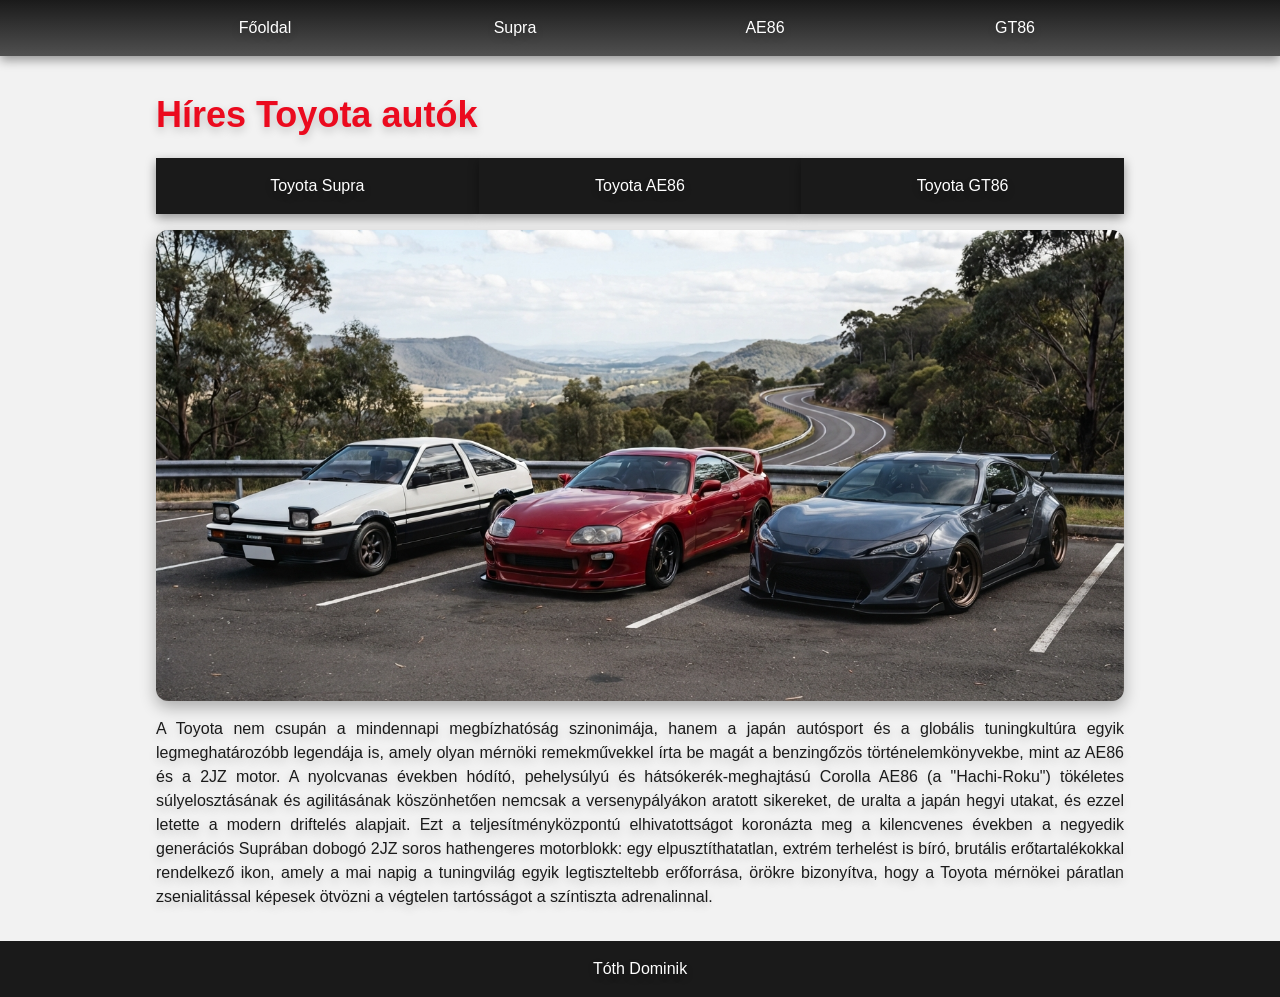
<file: index.html>
<!doctype html>
<html lang="hu">
  <head>
    <meta charset="UTF-8" />
    <meta name="viewport" content="width=device-width, initial-scale=1.0" />
    <meta name="description" content="Toyota" />
    <meta name="keywords" content="Toyota, Supra, 2JZ-GTE, GT86, AE86," />
    <meta name="author" content="Tóth Dominik" />
    <title>Tóth Dominik - Toyota</title>
    <link rel="stylesheet" href="style.css" />
  </head>
  <body>
    <header>
      <nav>
        <a href="index.html">Főoldal</a>
        <a href="supra.html">Supra</a>
        <a href="ae86.html">AE86</a>
        <a href="gt86.html">GT86</a>
      </nav>
    </header>
    <main>
      <h1>Híres Toyota autók</h1>
        <ul>
          <li><a href="https://hu.wikipedia.org/wiki/Toyota_Supra">Toyota Supra</a></li>
          <li><a href="https://hu.wikipedia.org/wiki/Toyota_AE86">Toyota AE86</a></li>
          <li><a href="https://en.wikipedia.org/wiki/Toyota_86">Toyota GT86</a></li>
        </ul>
      <img src="images/hires_toyota_autok.png" alt="Toyota Supra" />
      <p>
        A Toyota nem csupán a mindennapi megbízhatóság szinonimája, hanem a
        japán autósport és a globális tuningkultúra egyik legmeghatározóbb
        legendája is, amely olyan mérnöki remekművekkel írta be magát a
        benzingőzös történelemkönyvekbe, mint az AE86 és a 2JZ motor. A
        nyolcvanas években hódító, pehelysúlyú és hátsókerék-meghajtású Corolla
        AE86 (a "Hachi-Roku") tökéletes súlyelosztásának és agilitásának
        köszönhetően nemcsak a versenypályákon aratott sikereket, de uralta a
        japán hegyi utakat, és ezzel letette a modern driftelés alapjait. Ezt a
        teljesítményközpontú elhivatottságot koronázta meg a kilencvenes években
        a negyedik generációs Suprában dobogó 2JZ soros hathengeres motorblokk:
        egy elpusztíthatatlan, extrém terhelést is bíró, brutális
        erőtartalékokkal rendelkező ikon, amely a mai napig a tuningvilág egyik
        legtiszteltebb erőforrása, örökre bizonyítva, hogy a Toyota mérnökei
        páratlan zsenialitással képesek ötvözni a végtelen tartósságot a
        színtiszta adrenalinnal.
      </p>
    </main>
    <footer>
      <p>Tóth Dominik</p>
    </footer>
  </body>
</html>
</file>
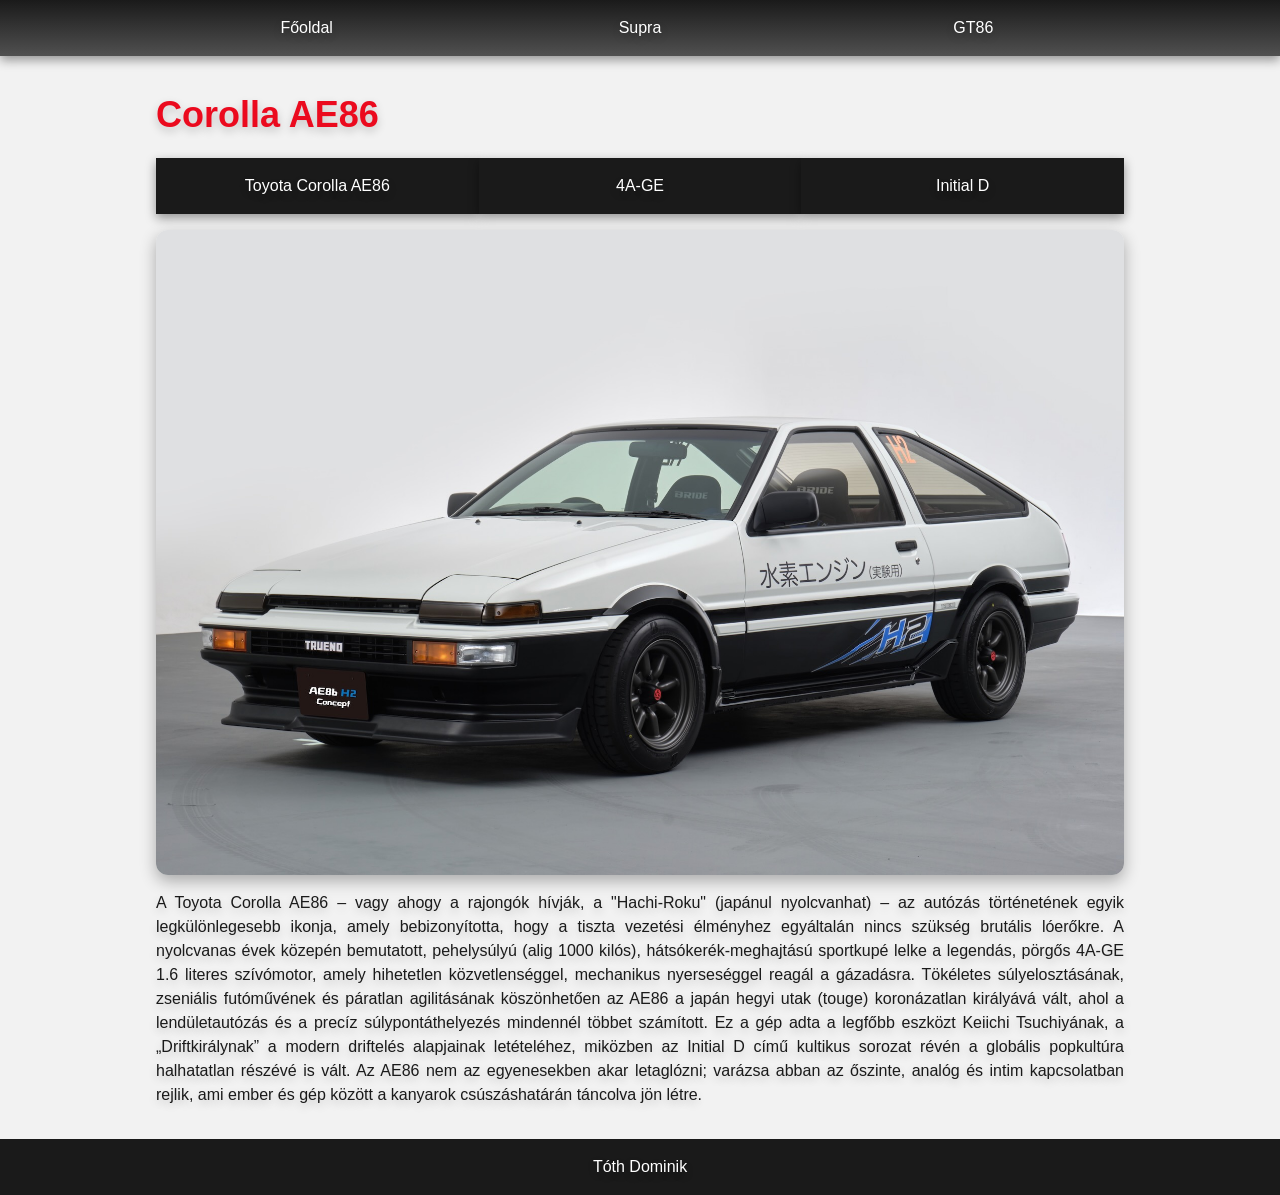
<file: ae86.html>
<!doctype html>
<html lang="hu">
  <head>
    <meta charset="UTF-8" />
    <meta name="viewport" content="width=device-width, initial-scale=1.0" />
    <meta name="description" content="Toyota AE86" />
    <meta name="keywords" content="Toyota, Corolla, A4-GE," />
    <meta name="author" content="Tóth Dominik" />
    <title>Tóth Dominik - Corolla AE86</title>
    <link rel="stylesheet" href="style.css" />
  </head>
  <body>
    <header>
      <nav>
        <a href="index.html">Főoldal</a>
        <a href="supra.html">Supra</a>
        <a href="gt86.html">GT86</a>
      </nav>
    </header>
    <main>
      <h1>Corolla AE86</h1>
      <ul>
        <li><a href="https://hu.wikipedia.org/wiki/Toyota_AE86">Toyota Corolla AE86</a></li>
        <li><a href="https://en.wikipedia.org/wiki/Toyota_A_engine">4A-GE</a></li>
        <li><a href="https://hu.wikipedia.org/wiki/Initial_D">Initial D</a></li>
      </ul>
      <img src="images/ae86_trueno.jpg" alt="Toyota Supra" />
      <p>
        A Toyota Corolla AE86 – vagy ahogy a rajongók hívják, a "Hachi-Roku"
        (japánul nyolcvanhat) – az autózás történetének egyik legkülönlegesebb
        ikonja, amely bebizonyította, hogy a tiszta vezetési élményhez
        egyáltalán nincs szükség brutális lóerőkre. A nyolcvanas évek közepén
        bemutatott, pehelysúlyú (alig 1000 kilós), hátsókerék-meghajtású
        sportkupé lelke a legendás, pörgős 4A-GE 1.6 literes szívómotor, amely
        hihetetlen közvetlenséggel, mechanikus nyerseséggel reagál a gázadásra.
        Tökéletes súlyelosztásának, zseniális futóművének és páratlan
        agilitásának köszönhetően az AE86 a japán hegyi utak (touge)
        koronázatlan királyává vált, ahol a lendületautózás és a precíz
        súlypontáthelyezés mindennél többet számított. Ez a gép adta a legfőbb
        eszközt Keiichi Tsuchiyának, a „Driftkirálynak” a modern driftelés
        alapjainak letételéhez, miközben az Initial D című kultikus sorozat
        révén a globális popkultúra halhatatlan részévé is vált. Az AE86 nem az
        egyenesekben akar letaglózni; varázsa abban az őszinte, analóg és intim
        kapcsolatban rejlik, ami ember és gép között a kanyarok csúszáshatárán
        táncolva jön létre.
      </p>
    </main>
    <footer>
      <p>Tóth Dominik</p>
    </footer>
  </body>
</html>
</file>
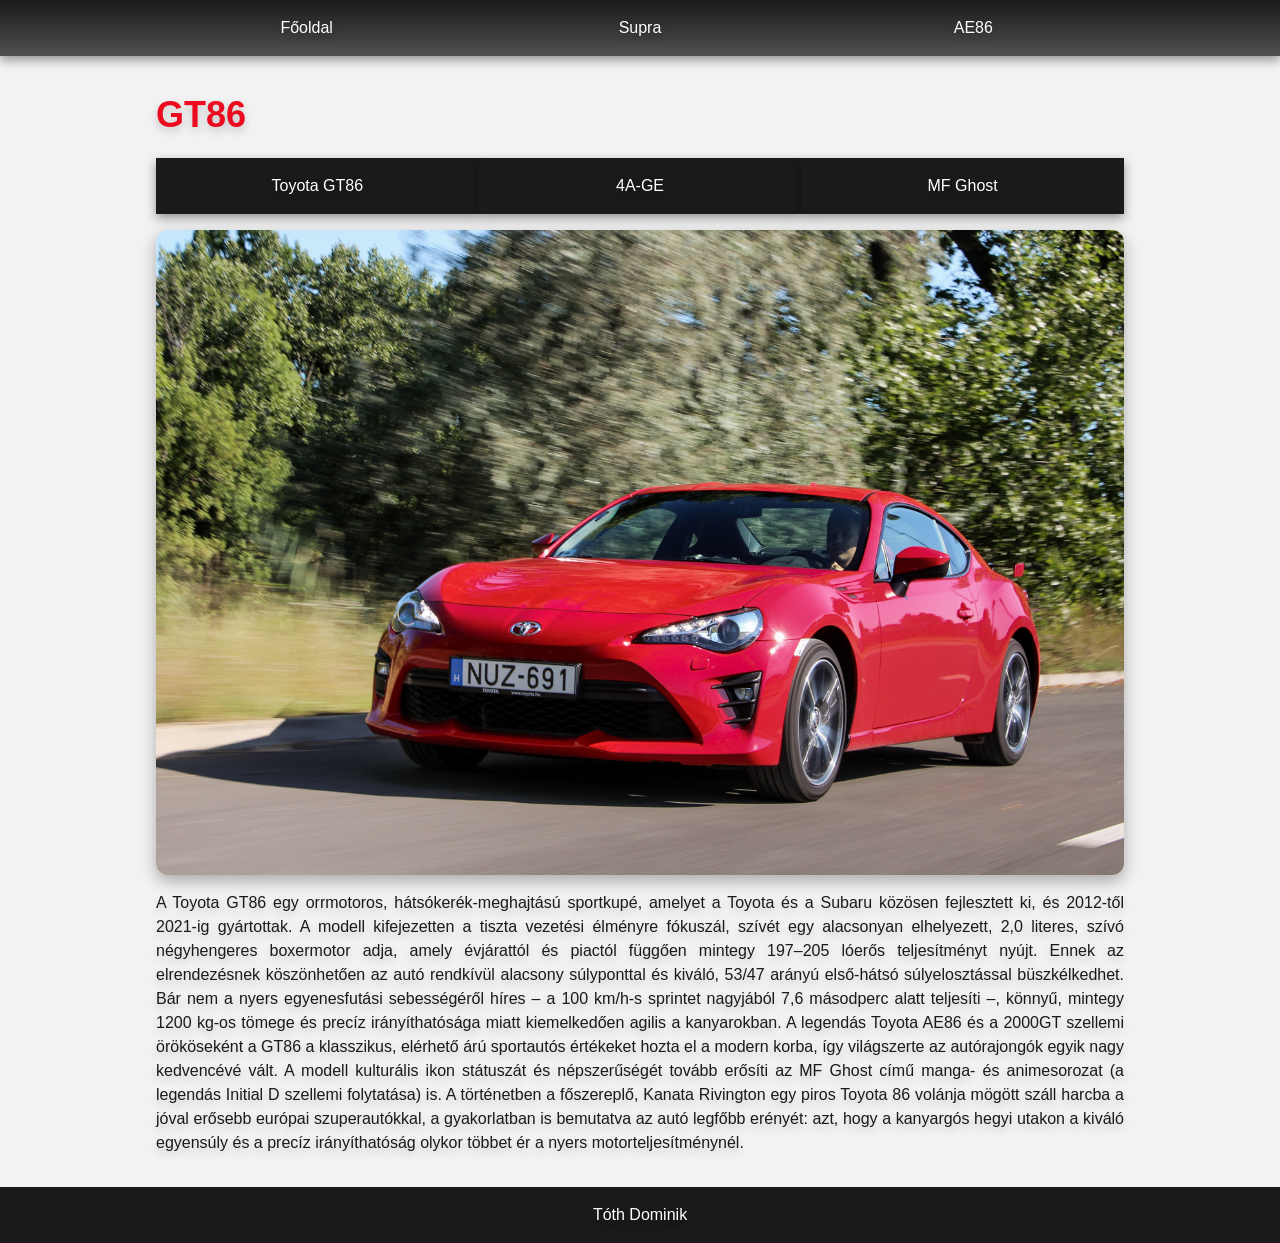
<file: gt86.html>
<!doctype html>
<html lang="hu">
  <head>
    <meta charset="UTF-8" />
    <meta name="viewport" content="width=device-width, initial-scale=1.0" />
    <meta name="description" content="Toyota AE86" />
    <meta name="keywords" content="Toyota, Supra, 2JZ-GTE," />
    <meta name="author" content="Tóth Dominik" />
    <title>Tóth Dominik - Toyota GT86</title>
    <link rel="stylesheet" href="style.css" />
  </head>
  <body>
    <header>
      <nav>
        <a href="index.html">Főoldal</a>
        <a href="supra.html">Supra</a>
        <a href="ae86.html">AE86</a>
      </nav>
    </header>
    <main>
      <h1>GT86</h1>
      <ul>
        <li><a href="https://hu.wikipedia.org/wiki/Toyota_AE86">Toyota GT86</a></li>
        <li><a href="https://en.wikipedia.org/wiki/Toyota_A_engine">4A-GE</a></li>
        <li><a href="https://hu.wikipedia.org/wiki/Initial_D">MF Ghost</a></li>
      </ul>
      <img src="images/gt86.jpg" alt="Toyota Supra" />
      <p>
        A Toyota GT86 egy orrmotoros, hátsókerék-meghajtású sportkupé, amelyet a
        Toyota és a Subaru közösen fejlesztett ki, és 2012-től 2021-ig
        gyártottak. A modell kifejezetten a tiszta vezetési élményre fókuszál,
        szívét egy alacsonyan elhelyezett, 2,0 literes, szívó négyhengeres
        boxermotor adja, amely évjárattól és piactól függően mintegy 197–205
        lóerős teljesítményt nyújt. Ennek az elrendezésnek köszönhetően az autó
        rendkívül alacsony súlyponttal és kiváló, 53/47 arányú első-hátsó
        súlyelosztással büszkélkedhet. Bár nem a nyers egyenesfutási
        sebességéről híres – a 100 km/h-s sprintet nagyjából 7,6 másodperc alatt
        teljesíti –, könnyű, mintegy 1200 kg-os tömege és precíz irányíthatósága
        miatt kiemelkedően agilis a kanyarokban. A legendás Toyota AE86 és a
        2000GT szellemi örököseként a GT86 a klasszikus, elérhető árú sportautós
        értékeket hozta el a modern korba, így világszerte az autórajongók egyik
        nagy kedvencévé vált. A modell kulturális ikon státuszát és
        népszerűségét tovább erősíti az MF Ghost című manga- és animesorozat (a
        legendás Initial D szellemi folytatása) is. A történetben a főszereplő,
        Kanata Rivington egy piros Toyota 86 volánja mögött száll harcba a jóval
        erősebb európai szuperautókkal, a gyakorlatban is bemutatva az autó
        legfőbb erényét: azt, hogy a kanyargós hegyi utakon a kiváló egyensúly
        és a precíz irányíthatóság olykor többet ér a nyers
        motorteljesítménynél.
      </p>
    </main>
    <footer>
      <p>Tóth Dominik</p>
    </footer>
  </body>
</html>
</file>
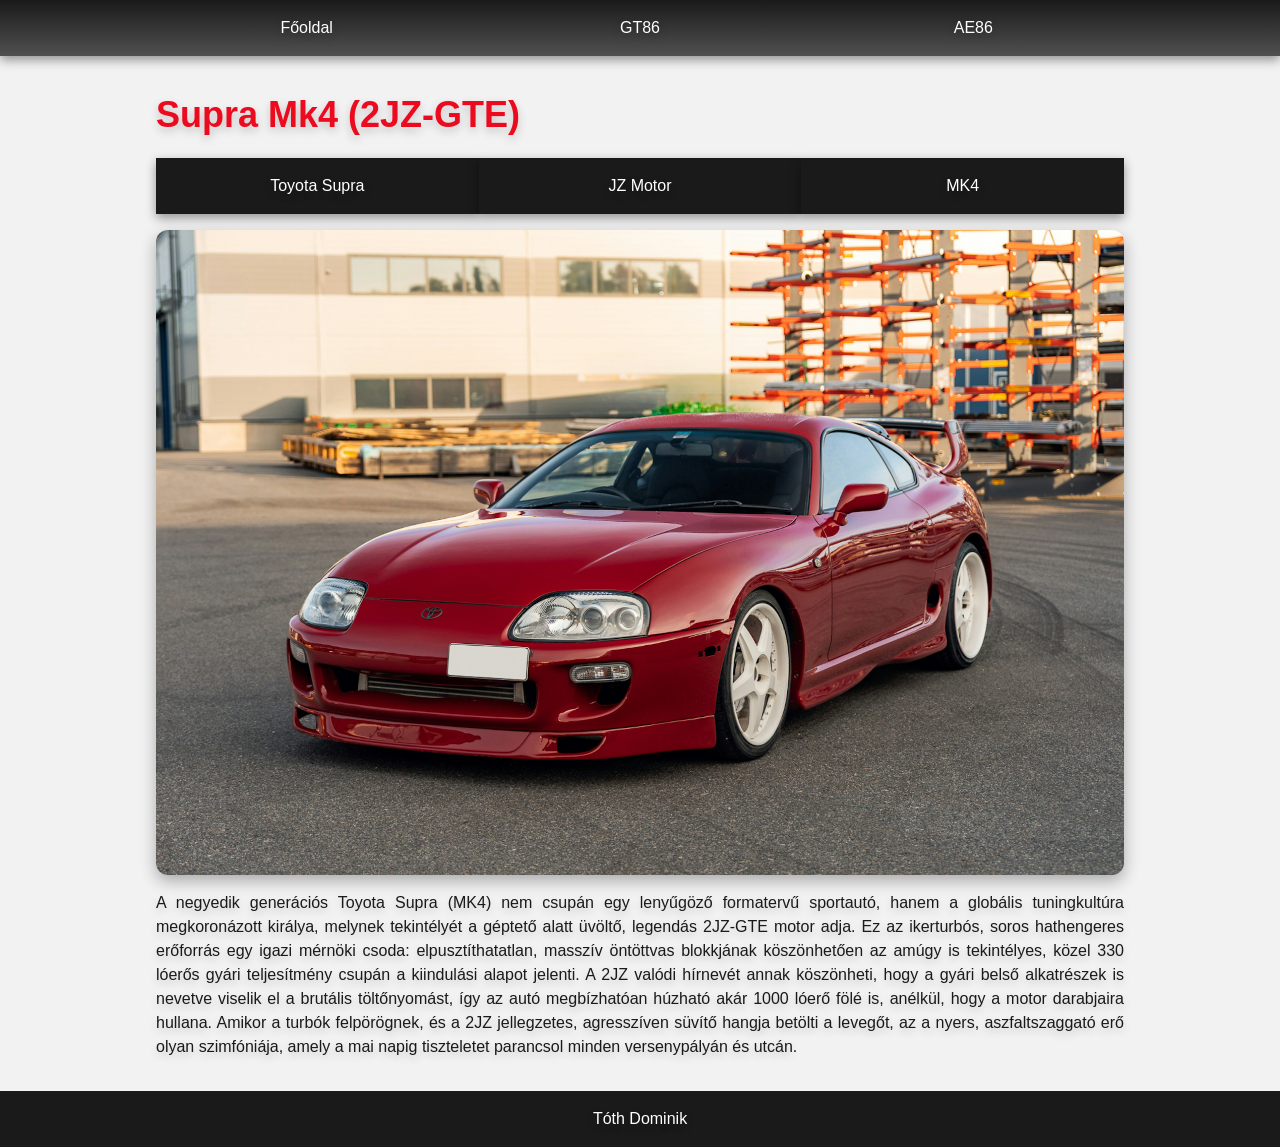
<file: supra.html>
<!doctype html>
<html lang="hu">
  <head>
    <meta charset="UTF-8" />
    <meta name="viewport" content="width=device-width, initial-scale=1.0" />
    <meta name="description" content="Toyota Supra" />
    <meta name="keywords" content="Toyota, Supra, 2JZ-GTE, MK4," />
    <meta name="author" content="Tóth Dominik" />
    <title>Tóth Dominik - Supra Mk4</title>
    <link rel="stylesheet" href="style.css" />
  </head>
  <body>
    <header>
      <nav>
        <a href="index.html">Főoldal</a>
        <a href="gt86.html">GT86</a>
        <a href="ae86.html">AE86</a>
      </nav>
    </header>
    <main>
      <h1>Supra Mk4 (2JZ-GTE)</h1>
      <ul>
        <li><a href="https://hu.wikipedia.org/wiki/Toyota_Supra">Toyota Supra</a></li>
        <li><a href="https://en.wikipedia.org/wiki/Toyota_JZ_engine">JZ Motor</a></li>
        <li><a href="https://en.wikipedia.org/wiki/Toyota_JZ_engine">MK4</a></li>
      </ul>
      <img src="images/supra.jpg" alt="Toyota Supra" />
      <p>
        A negyedik generációs Toyota Supra (MK4) nem csupán egy lenyűgöző
        formatervű sportautó, hanem a globális tuningkultúra megkoronázott
        királya, melynek tekintélyét a géptető alatt üvöltő, legendás 2JZ-GTE
        motor adja. Ez az ikerturbós, soros hathengeres erőforrás egy igazi
        mérnöki csoda: elpusztíthatatlan, masszív öntöttvas blokkjának
        köszönhetően az amúgy is tekintélyes, közel 330 lóerős gyári
        teljesítmény csupán a kiindulási alapot jelenti. A 2JZ valódi hírnevét
        annak köszönheti, hogy a gyári belső alkatrészek is nevetve viselik el a
        brutális töltőnyomást, így az autó megbízhatóan húzható akár 1000 lóerő
        fölé is, anélkül, hogy a motor darabjaira hullana. Amikor a turbók
        felpörögnek, és a 2JZ jellegzetes, agresszíven süvítő hangja betölti a
        levegőt, az a nyers, aszfaltszaggató erő olyan szimfóniája, amely a mai
        napig tiszteletet parancsol minden versenypályán és utcán.
      </p>
    </main>
    <footer>
      <p>Tóth Dominik</p>
    </footer>
  </body>
</html>
</file>
<file: style.css>
* {
  box-sizing: border-box;
  margin: 0;
  padding: 0;
}

body {
  font-family: "Roboto", sans-serif;
  background: #f2f2f2;
  color: #1a1a1a;
  line-height: 1.5;
  text-shadow: 0 4px 10px rgba(0, 0, 0, 0.2);
}

h1 {
  color: #eb0a1e;
  font-size: 36px;
  margin-bottom: 16px;
}

h2 {
  color: #1a1a1a;
  font-size: 28px;
  margin: 32px 0 16px;
}

main p {
  margin-bottom: 16px;
  text-align: justify;
}
ul {
  list-style-type: none;
  display: grid;
  grid-auto-flow: column;
  grid-auto-columns: 1fr;
  margin: 0 0 16px 0px;
}
li {
  box-shadow: 0 4px 10px rgba(0, 0, 0, 0.4);
  background: #1a1a1a;
  display: grid;
}
ul a {
  color: #fff;
  text-decoration: none;
  padding: 16px;
  text-align: center;
}

ul a:hover {
  background: #eb0a1e;
}

header {
  background: linear-gradient(180deg, #1a1a1a, #505050);
  box-shadow: 0 4px 10px rgba(0, 0, 0, 0.4);
}

nav {
  display: grid;
  grid-auto-flow: column;
  grid-auto-columns: 1fr;
  max-width: 1000px;
  margin: 0 auto;
}

nav a {
  color: #ffffff;
  text-decoration: none;
  text-align: center;
  padding: 16px;
}

nav a:hover {
  background: #eb0a1e;
}

main {
  max-width: 1000px;
  margin: 32px auto;
  padding: 0 16px;
}

img {
  display: block;
  max-width: 100%;
  height: auto;
  border-radius: 12px;
  box-shadow: 0 6px 16px rgba(0, 0, 0, 0.3);
  margin-bottom: 16px;
}

footer {
  background: #1a1a1a;
  color: #ffffff;
  text-align: center;
  padding: 16px;
}

@media (max-width: 900px) {
  main {
    margin: 24px auto;
  }
}

@media (max-width: 600px) {
  nav {
    grid-auto-flow: row;
  }
  nav a {
    padding: 12px;
  }
  main {
    margin: 16px auto;
  }
  ul {
    grid-auto-flow: row;
  }
}
</file>
